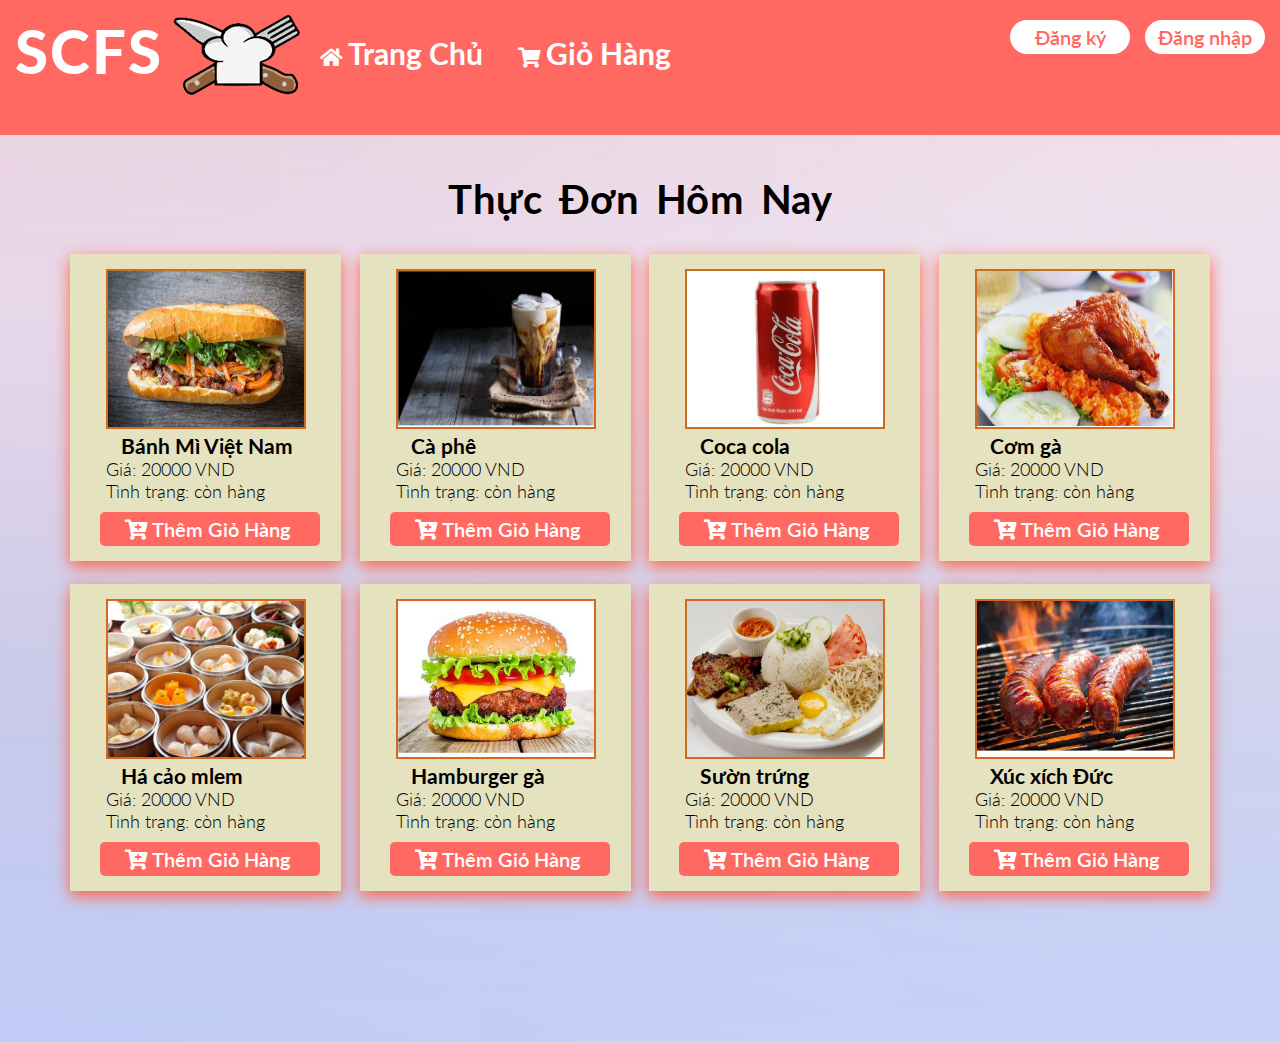
<file: index.html>
<!DOCTYPE html>
<html>

<head>
    <title>SFCS Có Làm Mới Có Ăn</title>
    <link href="https://fonts.googleapis.com/css2?family=Lato:wght@300;700&display=swap" rel="stylesheet">
    <link rel="stylesheet" href="./resources/css/styles.css">
    <link rel="stylesheet" href="./vendors/css/grid.css">
    <link rel="stylesheet" href="https://use.fontawesome.com/releases/v5.6.3/css/all.css">
    <script type="text/javascript" src="./resources/js/scripts.js"></script>
</head>
<header id="customer-header">

    <h1 class="heading-main-text">SCFS</h1>
    <a href="#" class="logo"><img src="./resources/img/logo.png" alt="logo"></a>


    <ul class="main-nav">

        <li>
            <i class="fas fa-home" style="color: white;"></i>
            <a href="index.html">Trang Chủ</a>
        </li>
        <li>
            <i class="fas fa-shopping-cart" style="color: white;"></i>
            <a href="cart.html">Giỏ Hàng</a>
        </li>
    </ul>


    <a href="#" class="loginButton">Đăng nhập</a>
    <a href="#" class="loginButton">Đăng ký</a>
</header>

<section onload="SetupLocal()" id="menu-section">
    <h2>Thực Đơn Hôm Nay</h2>
    <div class="row">
        <div class="col span-1-of-4 food-box">

            <div class="info-food">
                <img width="200" height="160" src="./resources/img/banhmi.jpg" alt="banhmi">
                <h3 class="name-food">Bánh Mì Việt Nam</h3>
                Giá: <span class="price-food">20000 VND</span>  <br>
                Tình trạng: còn hàng
            </div>

            <a onclick="AddToCart1()" class="add-to-cart" href="#">
                <i class="fas fa-cart-plus small-icon"></i>
                Thêm Giỏ Hàng
            </a>
        </div>
        <div class="col span-1-of-4 food-box">

            <div class="info-food">
                <img width="200" height="160" src="./resources/img/caphe.jpg" alt="caphe">
                <h3 class="name-food">Cà phê</h3>
                Giá: 20000 VND <br>
                Tình trạng: còn hàng
            </div>

            <a onclick="AddToCart2()" class="add-to-cart" href="#">
                <i class="fas fa-cart-plus small-icon"></i>
                Thêm Giỏ Hàng
            </a>
        </div>
        <div class="col span-1-of-4 food-box">

            <div class="info-food">
                <img width="200" height="160" src="./resources/img/coca.jpg" alt="coca">
                <h3 class="name-food">Coca cola</h3>
                Giá: 20000 VND <br>
                Tình trạng: còn hàng
            </div>

            <a onclick="AddToCart3()" class="add-to-cart" href="#">
                <i class="fas fa-cart-plus small-icon"></i>
                Thêm Giỏ Hàng
            </a>
        </div>
        <div class="col span-1-of-4 food-box">

            <div class="info-food">
                <img width="200" height="160" src="./resources/img/comga.jpg" alt="comga">
                <h3 class="name-food">Cơm gà</h3>
                Giá: 20000 VND <br>
                Tình trạng: còn hàng
            </div>

            <a onclick="AddToCart4()" class="add-to-cart" href="#">
                <i class="fas fa-cart-plus small-icon"></i>
                Thêm Giỏ Hàng
            </a>
        </div>
    </div>

    <div class="row">
        <div class="col span-1-of-4 food-box">

            <div class="info-food">
                <img width="200" height="160" src="./resources/img/hacao.jpg" alt="hacao">
                <h3 class="name-food">Há cảo mlem</h3>
                Giá: 20000 VND <br>
                Tình trạng: còn hàng
            </div>

            <a onclick="AddToCart1()" class="add-to-cart" href="#">
                <i class="fas fa-cart-plus small-icon"></i>
                Thêm Giỏ Hàng
            </a>
        </div>
        <div class="col span-1-of-4 food-box">

            <div class="info-food">
                <img width="200" height="160" src="./resources/img/hamburger.jpg" alt="hamburger">
                <h3 class="name-food">Hamburger gà</h3>
                Giá: 20000 VND <br>
                Tình trạng: còn hàng
            </div>

            <a onclick="AddToCart2()" class="add-to-cart" href="#">
                <i class="fas fa-cart-plus small-icon"></i>
                Thêm Giỏ Hàng
            </a>
        </div>
        <div class="col span-1-of-4 food-box">

            <div class="info-food">
                <img width="200" height="160" src="./resources/img/suontrung.jpg" alt="suontrung">
                <h3 class="name-food">Sườn trứng</h3>
                Giá: 20000 VND <br>
                Tình trạng: còn hàng
            </div>

            <a onclick="AddToCart2()" class="add-to-cart" href="#">
                <i class="fas fa-cart-plus small-icon"></i>
                Thêm Giỏ Hàng
            </a>
        </div>

        <div class="col span-1-of-4 food-box">

            <div class="info-food">
                <img width="200" height="160" src="./resources/img/xucxich.jpg" alt="xucxich">
                <h3 class="name-food">Xúc xích Đức</h3>
                Giá: 20000 VND <br>
                Tình trạng: còn hàng
            </div>

            <a onclick="AddToCart2()" class="add-to-cart" href="#">
                <i class="fas fa-cart-plus small-icon"></i>
                Thêm Giỏ Hàng
            </a>
        </div>

    </div>



</section>

</html>
</file>
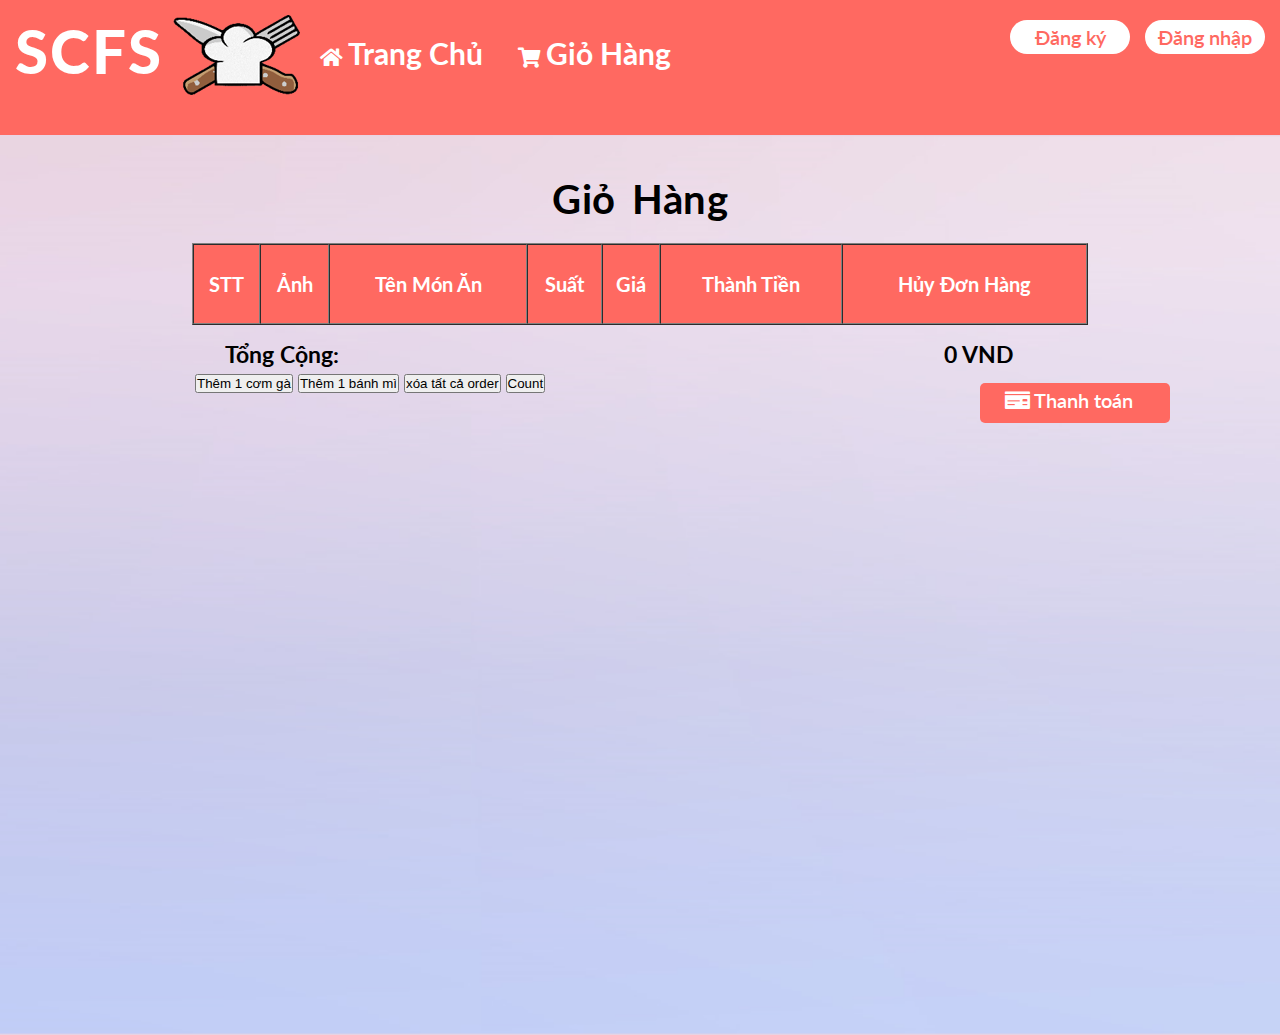
<file: cart.html>
<!DOCTYPE html>
<html>

<head>
    <title>SFCS Có Làm Mới Có Ăn</title>
    <link href="https://fonts.googleapis.com/css2?family=Lato:wght@300;700&display=swap" rel="stylesheet">
    <link rel="stylesheet" href="./resources/css/styles.css">
    <link rel="stylesheet" href="./vendors/css/grid.css">
    <link rel="stylesheet" href="https://use.fontawesome.com/releases/v5.6.3/css/all.css">
    <script type="text/javascript" src="./resources/js/scripts.js"></script>

</head>
<header>

    <h1 class="heading-main-text">SCFS</h1>
    <a href="#" class="logo"><img src="./resources/img/logo.png" alt="logo"></a>


    <ul class="main-nav">

        <li>
            <i class="fas fa-home" style="color: white;"></i>
            <a href="index.html">Trang Chủ</a>
        </li>
        <li>
            <i class="fas fa-shopping-cart" style="color: white;"></i>
            <a href="cart.html">Giỏ Hàng</a>
        </li>
    </ul>
    <a href="#" class="loginButton">Đăng nhập</a>
    <a href="#" class="loginButton">Đăng ký</a>
</header>

<body onload="LoadCart()">
    <section id="cart-section">
        <h2>Giỏ Hàng</h2>
        <table border="1" cellspacing="0" width=70%>
            <tr>
                <th>STT</th>
                <th>Ảnh</th>
                <th>Tên Món Ăn</th>
                <th>Suất</th>
                <th>Giá</th>
                <th>Thành Tiền</th>
                <th>Hủy Đơn Hàng</th>
            </tr>
            <!-- <tr class="order-in-list">
                <td>1</td>
                <td><img width="200" height="160" src="./resources/img/comga.jpg" alt="comga"></td>
                <td>Cơm gà</td>
                <td>3</td>
                <td>20000 VND</td>
                <td>60000 VND</td>
                <td><a href="#">Xóa</a></td>
            </tr> -->
    
        </table>
        <h3 id="total-text">Tổng Cộng:</h3>
        <h3 id="total-money">0 VND</h3>
    
    
        <a onclick="CheckOut()" class="check-out-btn" href="#">
            <i class="fas fa-money-check small-icon-checkout"></i>
            Thanh toán
        </a>
    
        <button onclick="ThemComGa()" id="add-comga-btn">Thêm 1 cơm gà</button>
        <button onclick="ThemBanhMi()" id="add-comcho-btn">Thêm 1 bánh mì</button>
        <button onclick="RemoveAllOrder()">xóa tất cả order</button>
        <button onclick="AddToCart1()">Count</button>
    </section>
    
</body>

</html>
</file>
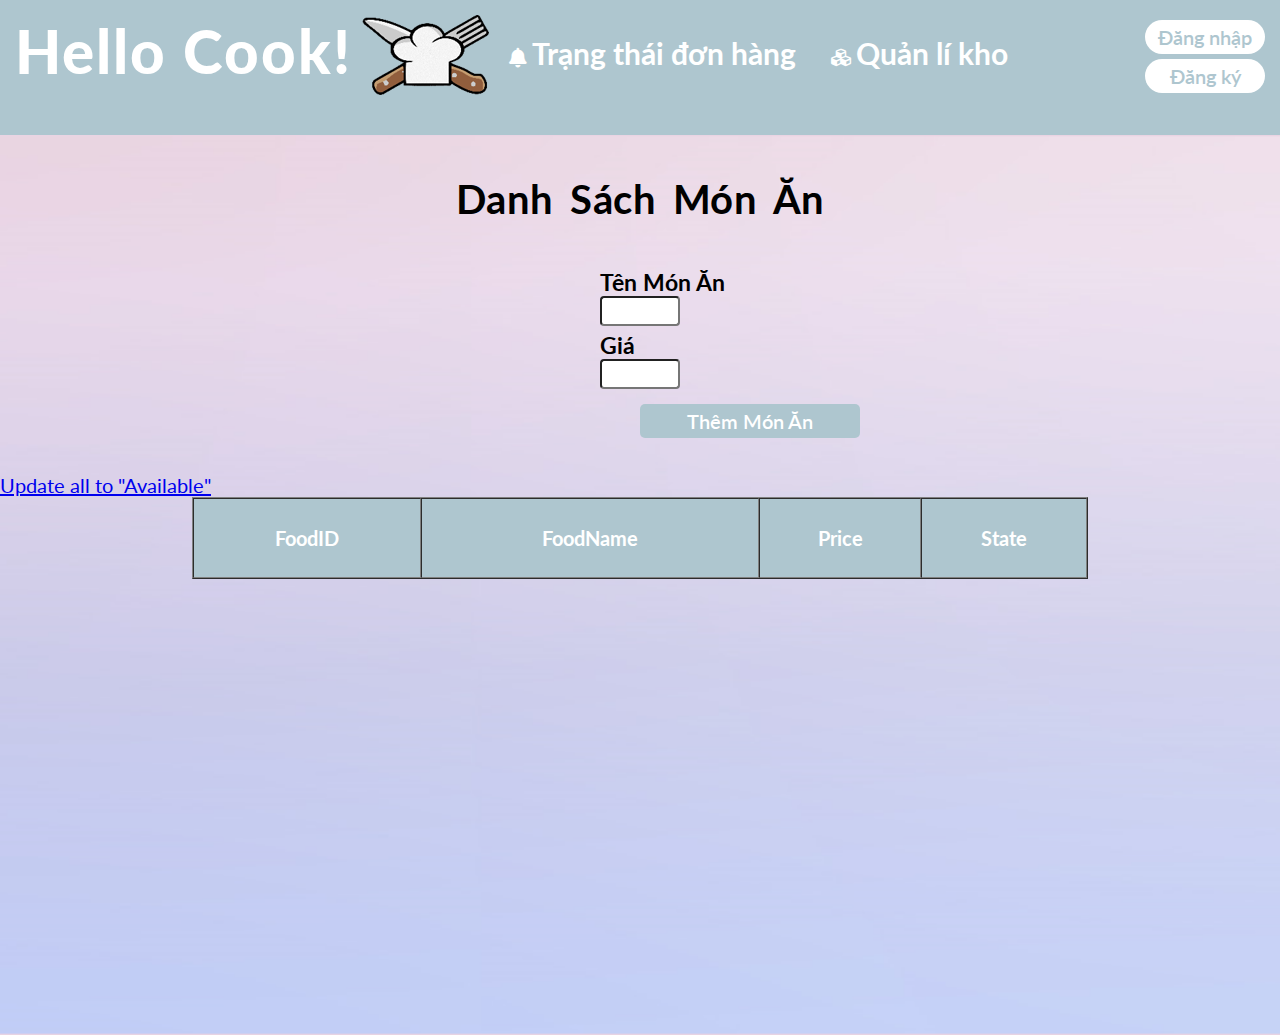
<file: cook-stock.html>
<!DOCTYPE html>
<html>

<head>
    <title>SFCS Có Làm Mới Có Ăn</title>
    <link href="https://fonts.googleapis.com/css2?family=Lato:wght@300;700&display=swap" rel="stylesheet">
    <link rel="stylesheet" href="./resources/css/styles.css">
    <link rel="stylesheet" href="./vendors/css/grid.css">
    <link rel="stylesheet" href="https://use.fontawesome.com/releases/v5.6.3/css/all.css">
    <script type="text/javascript" src="./resources/js/scripts.js"></script>
</head>
<header id="cook-header">

    <h1 class="heading-main-text">Hello Cook!</h1>
    <a href="#" class="logo"><img src="./resources/img/logo.png" alt="logo"></a>


    <ul class="main-nav">

        <li>
            <i class="fas fa-bell" style="color: white;"></i>
            <a href="cook_order.html">Trạng thái đơn hàng</a>
        </li>
        <li>
            <i class="fas fa-cubes" style="color: white;"></i>
            <a href="cook-stock.html">Quản lí kho</a>
        </li>
    </ul>
    <a href="#" class="loginButton" id="cook-login">Đăng nhập</a>
    <a href="#" class="loginButton" id="cook-login">Đăng ký</a>
</header>

<section id="foodlist-section">
    <h2>Danh Sách Món Ăn</h2>
    <div class="addfoodtolist">
        <h3>Tên Món Ăn</h3>
        <input id="txtFoodname">
        <div class="clearfix"></div>
        <h3>Giá</h3>
        <input id="txtFoodprice">
        <div class="clearfix"></div>
        <a onclick="AddOneFood()" href="#" class="addfood-btn">Thêm Món Ăn</a>
    </div>

    <a onclick="UpdateAllToAvailable()" href="#" id="update-btn">Update all to "Available"</a>

    <table border="1" cellspacing="0" width=70% id="cook-table">
        <tr>
            <th>FoodID</th>
            <th>FoodName</th>
            <th>Price</th>
            <th>State</th>
        </tr>
        <!-- <tr class="food-in-list">
            <td>1</td>
            <td>Cơm gà xối mỡ</td>
            <td>20000 VND</td>
            <td><a href="#">Available</a></td>

        </tr> -->

        
 
    </table>

</section>

</html>
</file>
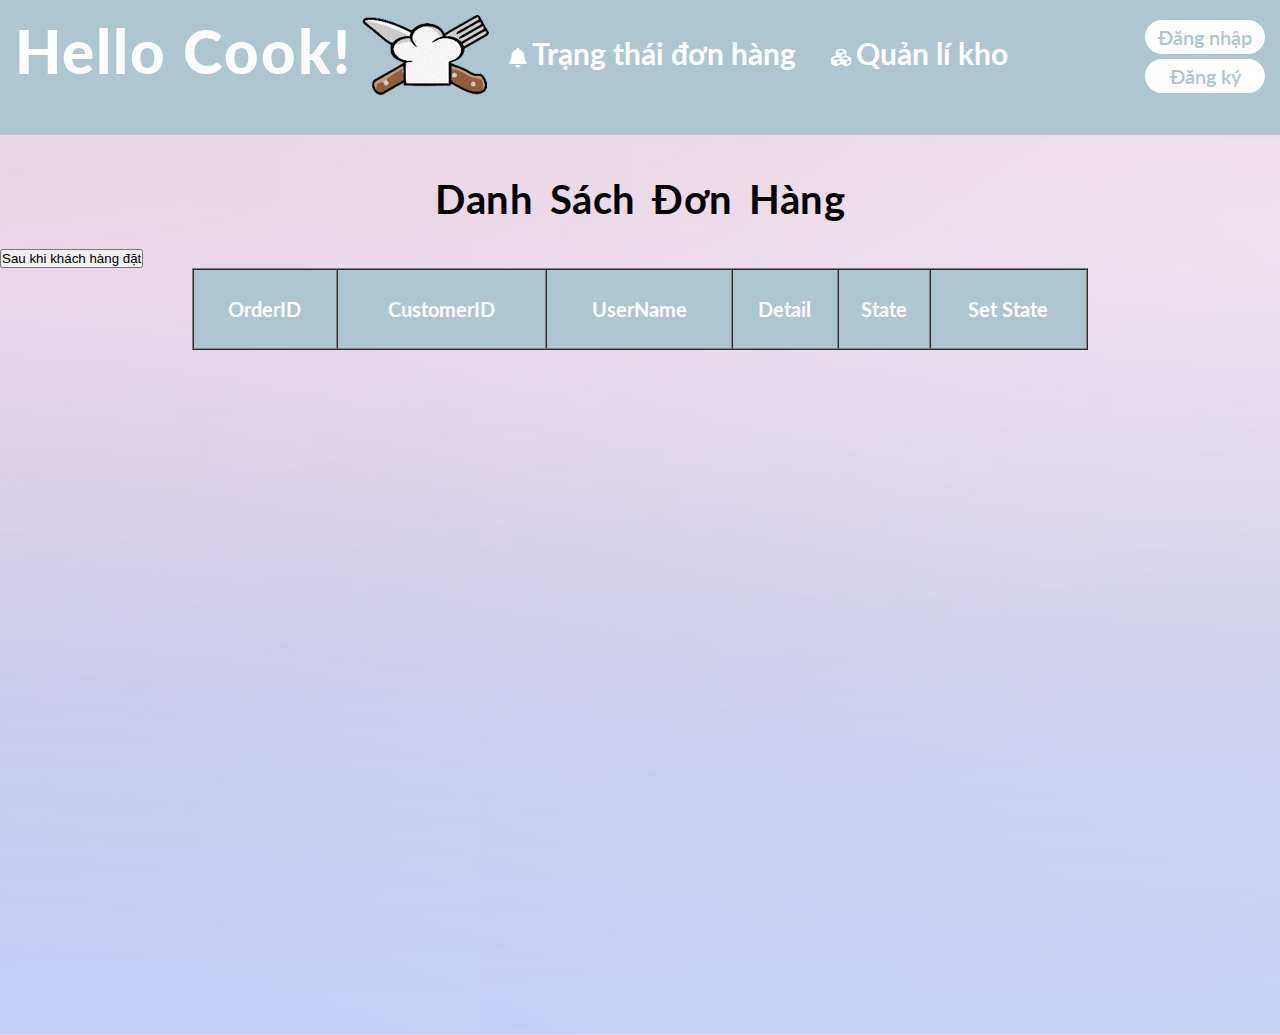
<file: cook_order.html>
<!DOCTYPE html>
<html>

<head>
    <title>SFCS Có Làm Mới Có Ăn</title>
    <link href="https://fonts.googleapis.com/css2?family=Lato:wght@300;700&display=swap" rel="stylesheet">
    <link rel="stylesheet" href="./resources/css/styles.css">
    <link rel="stylesheet" href="./vendors/css/grid.css">
    <link rel="stylesheet" href="https://use.fontawesome.com/releases/v5.6.3/css/all.css">
    <script type="text/javascript" src="./resources/js/scripts.js"></script>
</head>
<header id="cook-header">

    <h1 class="heading-main-text">Hello Cook!</h1>
    <a href="#" class="logo"><img src="./resources/img/logo.png" alt="logo"></a>


    <ul class="main-nav">

        <li>
            <i class="fas fa-bell" style="color: white;"></i>
            <a href="cook_order.html">Trạng thái đơn hàng</a>
        </li>
        <li>
            <i class="fas fa-cubes" style="color: white;"></i>
            <a href="cook-stock.html">Quản lí kho</a>
        </li>
    </ul>
    <a href="#" class="loginButton" id="cook-login">Đăng nhập</a>
    <a href="#" class="loginButton" id="cook-login">Đăng ký</a>
</header>

<section id="orderlist-section">
    <h2>Danh Sách Đơn Hàng</h2>
    <button onclick="PutOneOrderToInQueue()">Sau khi khách hàng đặt</button>
    <table border="1" cellspacing="0" width="70%" id="cook-table">
        <tr>
            <th>OrderID</th>
            <th>CustomerID</th>
            <th>UserName</th>
            <th>Detail</th>
            <th>State</th>
            <th>Set State</th>
        </tr>

        <!-- <tr class="order-in-list">
            <td>1</td>
            <td>123</td>
            <td>Hồ Thiên Long</td>
            <td><a href="#">Detail</a></td>
            <td>In Queue</td>
            <td>
                <select name="state" id="state" multiple="multiple">
                    <option onclick="ThongBao()" value="">In Queue</option>
                    <option value="">In Progress</option>
                    <option value="">Finished</option>
                </select>
            </td>
        </tr> -->


    </table>

</section>

</html>
</file>
<file: resources/css/styles.css>
/*----------------------------------*/
/*-----------DEFAULT SETUP----------*/

*{
    padding: 0px;
    margin: 0px;
    box-sizing: border-box;
}

html{
    font-family: 'Lato', sans-serif;
    font-size: 20px;
    color:black;
    background-color: #ffffff;
    text-rendering: optimizeLegibility;
}
/*-------------------------------------------------------*/
/*-------------------------REUSABLE----------------------*/
/*-------------------------------------------------------*/
#menu-section, #cart-section, #orderlist-section, #foodlist-section{
    padding-top: 40px;
    padding-bottom: 140px;
    background-image: url('/resources/img/background.png');
    background-size: cover;
    background-position: center;
    min-height: 100vh;
    /*ít nhất là chiếm toàn màn hình -> nếu thêm thức ăn sẽ fix cao hơn*/
    /* border: yellow solid 2px; */
}

.clearfix::after{
    content: " ";
    display: table;
    clear: both;
}

.add-to-cart, .check-out-btn, .addfood-btn{
    position: relative;
    list-style: none;
    /* border: yellow solid 2px; */
    margin-top: 10px;
    
    display: inline-block; 
    color: white;

    text-decoration: none;
    background-color:  #ff6961;
    padding: 5px 25px;
    border-radius: 5px;
    width: 220px;
    font-weight: 600;
    /* padding-left: 30px; */
    /* margin-bottom: 10px; */
    /* margin-left: 5px; */
}


/*-------------------------CUSTOMER----------------------*/
/*--------------------------HEADER-----------------------*/
/*-------------------------------------------------------*/
header{
    background-color: #ff6961;
    background-size: cover;
    padding-top: 15px;
    padding-left: 15px;
    height: 15vh;
}



h1{
    font-size: 300%;
    color: white;
    font-weight: 900;
    letter-spacing: 2px;
    float: left;
    /* border: yellow solid 2px; */

}

.logo{
    /* border: yellow solid 2px; */
    margin-left: 10px;
    float: left;
}



.main-nav{
    float: left;
    list-style: none;
    /* border: yellow solid 2px; */
    margin-left: 20px;
    margin-top: 20px;
}

.main-nav li{
    display: inline-block;
    margin-right: 30px;
}

.main-nav li a{
    text-decoration: none;
    color: white;
    font-size: 150%;
    font-weight: 700;
    transition: 0.3s;
}

.main-nav li a:hover,
.main-nav li a:active{
    border-bottom: 5px solid white;
}

.loginButton{
    float: right;
    list-style: none;
    /* border: yellow solid 2px; */
    margin-top: 5px;
    /* display: inline-block; */
    color:  #ff6961;
    margin-right: 15px;
    text-decoration: none;
    background-color: white;
    padding: 5px;
    border-radius: 20px;
    width: 120px;
    font-weight: 600;
    text-align: center;
}

.loginButton:hover{

    background-color: seashell;
}

.add-to-cart:hover, .check-out-btn:hover{
    background-color: tomato;
}

/*------------------------CUSTOMER----------------------*/
/*--------------------------MENU------------------------*/
/*------------------------------------------------------*/


h2{
    text-align: center;
    font-size: 200%;
    font-weight: 700;
    word-spacing: 6px;
    letter-spacing: 0.5px;
    margin-bottom: 20px;
}

.row{
    width: 1140px;
    margin: 0 auto;
    /* border: violet solid 5px; */

}

.food-box{
    margin-top: 100px;
    margin-bottom: 20px;
    /* padding-top: 20px; */
    padding: 15px 30px;
    background-color: rgb(229, 226, 192);
    box-shadow: 0px 5px 15px 0px tomato;
    transition: border 0.5s; 
}

.food-box:hover{
    border: #ff6961 solid 2px; 

}

.food-box img{
    width: 200px;
    border: chocolate solid 2px;
}

.info-food{
    font-size: 90%;
    font-weight: 300;
    padding-left: 6px;
    /* margin-left: 15px; */
    
}

.name-food{
    position: relative;
    top: 0px;
    left: 15px;
} 


/* .small-icon-cart, .small-icon-checkout, .small-icon-order-status{
    position: absolute;
    top: 7px;
    left: 20px;
    color: wheat;
    border: olivedrab solid 2px;
}  */

/*---------------------CUSTOMER----------------*/
/*------------------SHOPPING CART--------------*/
/*---------------------------------------------*/
table{
    margin: 0 auto;
}

th{
    width: fit-content;
    height: 80px;
    background-color: #ff6961;
    color: white;
}

td{
    background-color: rgb(229, 226, 192);
    height: 200px;
}

table,th,td{
    text-align: center;
    font-weight: 700;
}

#total-text{
    position: relative;
    top: 15px;
    left: 225px;
    float: left;
}

#total-money{
    position: relative;
    top: 15px;
    left: 830px;
}

.check-out-btn{
    position: relative;
    width: 190px;
    height: 40px;
    top: 20px;
    left: 980px;
}


/*---------------------------------------------*/
/*--------------------COOK---------------------*/
/*-----------------SET-COLOR------------------*/
#cook-header, #cook-table th,
 .addfoodtolist .addfood-btn
{
    background-color: #aec6cf;
}

#cook-login{
    color: #aec6cf;
}

#cook-login:hover,
.addfoodtolist .addfood-btn:hover
{
    background-color: rgb(95, 58, 197);
}

/*---------------------------------------------*/
/*--------------------COOK---------------------*/
/*---------------REICEVE-ORDER-----------------*/


.orderlist-section a{
    text-decoration: none;
}

.orderlist-section select{
    width: 80%;
    padding: 10px 15px;
    border-radius: 4px;
    background-color: #f1f1f1;;
}


/*---------------------------------------------*/
/*---------------------COOK--------------------*/
/*---------------MANAGE-FOOD-STOCK-------------*/
.addfoodtolist{
    /* border: springgreen solid 2px; */
    padding: 25px 600px;
}

.addfoodtolist h3{
    float: left;
    text-align: left;
    width: 150px;
}

.addfoodtolist input{
    border-radius: 4px;
    width: 100%;
    height: 30px;
    padding: 5px;
    padding-left: 2px;
    font-weight: 700;
    font-size: large;
    margin-bottom: 5px;
    transition: 0.5s;
}

.addfoodtolist input:focus{
  background-color: lightblue;
}

.addfoodtolist .addfood-btn{
    text-align: center;
    margin: 10px 40px;
}

.foodlist-section #update-btn{
    text-decoration: none;
    display: inline-block;
    margin-left: 1080px;
    margin-bottom: 15px;
    border: lightcoral solid 2px;
}
</file>
<file: vendors/css/grid.css>
/*  SECTIONS  ============================================================================= */

.section {
	clear: both;
	padding: 0px;
	margin: 0px;
}

/*  GROUPING  ============================================================================= */

.row {
    zoom: 1; /* For IE 6/7 (trigger hasLayout) */
}

.row:before,
.row:after {
    content:"";
    display:table;
}
.row:after {
    clear:both;
}

/*  GRID COLUMN SETUP   ==================================================================== */

.col {
	display: block;
	float:left;
	margin: 1% 0 1% 1.6%;
}

.col:first-child { margin-left: 0; } /* all browsers except IE6 and lower */


/*  REMOVE MARGINS AS ALL GO FULL WIDTH AT 480 PIXELS */

@media only screen and (max-width: 480px) {
	.col { 
		/*margin: 1% 0 1% 0%;*/
        margin: 0;
	}
}


/*  GRID OF TWO   ============================================================================= */


.span-2-of-2 {
	width: 100%;
}

.span-1-of-2 {
	width: 49.2%;
}

/*  GO FULL WIDTH AT LESS THAN 480 PIXELS */

@media only screen and (max-width: 480px) {
	.span-2-of-2 {
		width: 100%; 
	}
	.span-1-of-2 {
		width: 100%; 
	}
}


/*  GRID OF THREE   ============================================================================= */

	
.span-3-of-3 {
	width: 100%; 
}

.span-2-of-3 {
	width: 66.13%; 
}

.span-1-of-3 {
	width: 32.26%; 
}


/*  GO FULL WIDTH AT LESS THAN 480 PIXELS */

@media only screen and (max-width: 480px) {
	.span-3-of-3 {
		width: 100%; 
	}
	.span-2-of-3 {
		width: 100%; 
	}
	.span-1-of-3 {
		width: 100%;
	}
}

/*  GRID OF FOUR   ============================================================================= */

	
.span-4-of-4 {
	width: 100%; 
}

.span-3-of-4 {
	width: 74.6%; 
}

.span-2-of-4 {
	width: 49.2%; 
}

.span-1-of-4 {
	width: 23.8%; 
}


/*  GO FULL WIDTH AT LESS THAN 480 PIXELS */

@media only screen and (max-width: 480px) {
	.span-4-of-4 {
		width: 100%; 
	}
	.span-3-of-4 {
		width: 100%; 
	}
	.span-2-of-4 {
		width: 100%; 
	}
	.span-1-of-4 {
		width: 100%; 
	}
}


/*  GRID OF FIVE   ============================================================================= */

	
.span-5-of-5 {
	width: 100%;
}

.span-4-of-5 {
  	width: 79.68%; 
}

.span-3-of-5 {
  	width: 59.36%; 
}

.span-2-of-5 {
  	width: 39.04%;
}

.span-1-of-5 {
  	width: 18.72%;
}


/*  GO FULL WIDTH AT LESS THAN 480 PIXELS */

@media only screen and (max-width: 480px) {
	.span-5-of-5 {
		width: 100%; 
	}
	.span-4-of-5 {
		width: 100%; 
	}
	.span-3-of-5 {
		width: 100%; 
	}
	.span-2-of-5 {
		width: 100%; 
	}
	.span-1-of-5 {
		width: 100%; 
	}
}


/*  GRID OF SIX   ============================================================================= */


.span-6-of-6 {
	width: 100%;
}

.span-5-of-6 {
  	width: 83.06%;
}

.span-4-of-6 {
  	width: 66.13%;
}

.span-3-of-6 {
  	width: 49.2%;
}

.span-2-of-6 {
  	width: 32.26%;
}

.span-1-of-6 {
  	width: 15.33%;
}


/*  GO FULL WIDTH AT LESS THAN 480 PIXELS */

@media only screen and (max-width: 480px) {
	.span-6-of-6 {
		width: 100%; 
	}
	.span-5-of-6 {
		width: 100%; 
	}
	.span-4-of-6 {
		width: 100%; 
	}
	.span-3-of-6 {
		width: 100%; 
	}
	.span-2-of-6 {
		width: 100%; 
	}
	.span-1-of-6 {
		width: 100%; 
	}
}



/*  GRID OF SEVEN   ============================================================================= */


.span-7-of-7 {
	width: 100%;
}

.span-6-of-7 {
	width: 85.48%;
}

.span-5-of-7 {
  	width: 70.97%;
}

.span-4-of-7 {
  	width: 56.45%;
}

.span-3-of-7 {
  	width: 41.94%;
}

.span-2-of-7 {
  	width: 27.42%;
}

.span-1-of-7 {
  	width: 12.91%;
}


/*  GO FULL WIDTH AT LESS THAN 480 PIXELS */

@media only screen and (max-width: 480px) {
	.span-7-of-7 {
		width: 100%; 
	}
	.span-6-of-7 {
		width: 100%; 
	}
	.span-5-of-7 {
		width: 100%; 
	}
	.span-4-of-7 {
		width: 100%; 
	}
	.span-3-of-7 {
		width: 100%; 
	}
	.span-2-of-7 {
		width: 100%; 
	}
	.span-1-of-7 {
		width: 100%; 
	}
}


/*  GRID OF EIGHT   ============================================================================= */

	
.span-8-of-8 {
	width: 100%;
}

.span-7-of-8 {
	width: 87.3%; 
}

.span-6-of-8 {
	width: 74.6%; 
}

.span-5-of-8 {
	width: 61.9%; 
}

.span-4-of-8 {
	width: 49.2%; 
}

.span-3-of-8 {
	width: 36.5%;
}

.span-2-of-8 {
	width: 23.8%; 
}

.span-1-of-8 {
	width: 11.1%; 
}


/*  GO FULL WIDTH AT LESS THAN 480 PIXELS */

@media only screen and (max-width: 480px) {
	.span-8-of-8 {
		width: 100%; 
	}
	.span-7-of-8 {
		width: 100%; 
	}
	.span-6-of-8 {
		width: 100%; 
	}
	.span-5-of-8 {
		width: 100%; 
	}
	.span-4-of-8 {
		width: 100%; 
	}
	.span-3-of-8 {
		width: 100%; 
	}
	.span-2-of-8 {
		width: 100%; 
	}
	.span-1-of-8 {
		width: 100%; 
	}
}


/*  GRID OF NINE   ============================================================================= */


.span-9-of-9 {
	width: 100%;
}

.span-8-of-9 {
	width: 88.71%;
}

.span-7-of-9 {
	width: 77.42%; 
}

.span-6-of-9 {
	width: 66.13%; 
}

.span-5-of-9 {
	width: 54.84%; 
}

.span-4-of-9 {
	width: 43.55%; 
}

.span-3-of-9 {
	width: 32.26%;
}

.span-2-of-9 {
	width: 20.97%; 
}

.span-1-of-9 {
	width: 9.68%; 
}


/*  GO FULL WIDTH AT LESS THAN 480 PIXELS */

@media only screen and (max-width: 480px) {
	.span-9-of-9 {
		width: 100%; 
	}
	.span-8-of-9 {
		width: 100%; 
	}
	.span-7-of-9 {
		width: 100%; 
	}
	.span-6-of-9 {
		width: 100%; 
	}
	.span-5-of-9 {
		width: 100%; 
	}
	.span-4-of-9 {
		width: 100%; 
	}
	.span-3-of-9 {
		width: 100%; 
	}
	.span-2-of-9 {
		width: 100%; 
	}
	.span-1-of-9 {
		width: 100%; 
	}
}


/*  GRID OF TEN   ============================================================================= */


.span-10-of-10 {
	width: 100%;
}

.span-9-of-10 {
	width: 89.84%;
}

.span-8-of-10 {
	width: 79.68%;
}

.span-7-of-10 {
	width: 69.52%; 
}

.span-6-of-10 {
	width: 59.36%; 
}

.span-5-of-10 {
	width: 49.2%; 
}

.span-4-of-10 {
	width: 39.04%; 
}

.span-3-of-10 {
	width: 28.88%;
}

.span-2-of-10 {
	width: 18.72%; 
}

.span-1-of-10 {
	width: 8.56%; 
}


/*  GO FULL WIDTH AT LESS THAN 480 PIXELS */

@media only screen and (max-width: 480px) {
	.span-10-of-10 {
		width: 100%; 
	}
	.span-9-of-10 {
		width: 100%; 
	}
	.span-8-of-10 {
		width: 100%; 
	}
	.span-7-of-10 {
		width: 100%; 
	}
	.span-6-of-10 {
		width: 100%; 
	}
	.span-5-of-10 {
		width: 100%; 
	}
	.span-4-of-10 {
		width: 100%; 
	}
	.span-3-of-10 {
		width: 100%; 
	}
	.span-2-of-10 {
		width: 100%; 
	}
	.span-1-of-10 {
		width: 100%; 
	}
}


/*  GRID OF ELEVEN   ============================================================================= */

.span-11-of-11 {
	width: 100%;
}

.span-10-of-11 {
	width: 90.76%;
}

.span-9-of-11 {
	width: 81.52%;
}

.span-8-of-11 {
	width: 72.29%;
}

.span-7-of-11 {
	width: 63.05%; 
}

.span-6-of-11 {
	width: 53.81%; 
}

.span-5-of-11 {
	width: 44.58%; 
}

.span-4-of-11 {
	width: 35.34%; 
}

.span-3-of-11 {
	width: 26.1%;
}

.span-2-of-11 {
	width: 16.87%; 
}

.span-1-of-11 {
	width: 7.63%; 
}


/*  GO FULL WIDTH AT LESS THAN 480 PIXELS */

@media only screen and (max-width: 480px) {
	.span-11-of-11 {
		width: 100%; 
	}
	.span-10-of-11 {
		width: 100%; 
	}
	.span-9-of-11 {
		width: 100%; 
	}
	.span-8-of-11 {
		width: 100%; 
	}
	.span-7-of-11 {
		width: 100%; 
	}
	.span-6-of-11 {
		width: 100%; 
	}
	.span-5-of-11 {
		width: 100%; 
	}
	.span-4-of-11 {
		width: 100%; 
	}
	.span-3-of-11 {
		width: 100%; 
	}
	.span-2-of-11 {
		width: 100%; 
	}
	.span-1-of-11 {
		width: 100%; 
	}
}


/*  GRID OF TWELVE   ============================================================================= */

.span-12-of-12 {
	width: 100%;
}

.span-11-of-12 {
	width: 91.53%;
}

.span-10-of-12 {
	width: 83.06%;
}

.span-9-of-12 {
	width: 74.6%;
}

.span-8-of-12 {
	width: 66.13%;
}

.span-7-of-12 {
	width: 57.66%; 
}

.span-6-of-12 {
	width: 49.2%; 
}

.span-5-of-12 {
	width: 40.73%; 
}

.span-4-of-12 {
	width: 32.26%; 
}

.span-3-of-12 {
	width: 23.8%;
}

.span-2-of-12 {
	width: 15.33%; 
}

.span-1-of-12 {
	width: 6.86%; 
}


/*  GO FULL WIDTH AT LESS THAN 480 PIXELS */

@media only screen and (max-width: 480px) {
	.span-12-of-12 {
		width: 100%; 
	}
	.span-11-of-12 {
		width: 100%; 
	}
	.span-10-of-12 {
		width: 100%; 
	}
	.span-9-of-12 {
		width: 100%; 
	}
	.span-8-of-12 {
		width: 100%; 
	}
	.span-7-of-12 {
		width: 100%; 
	}
	.span-6-of-12 {
		width: 100%; 
	}
	.span-5-of-12 {
		width: 100%; 
	}
	.span-4-of-12 {
		width: 100%; 
	}
	.span-3-of-12 {
		width: 100%; 
	}
	.span-2-of-12 {
		width: 100%; 
	}
	.span-1-of-12 {
		width: 100%; 
	}
}
</file>
